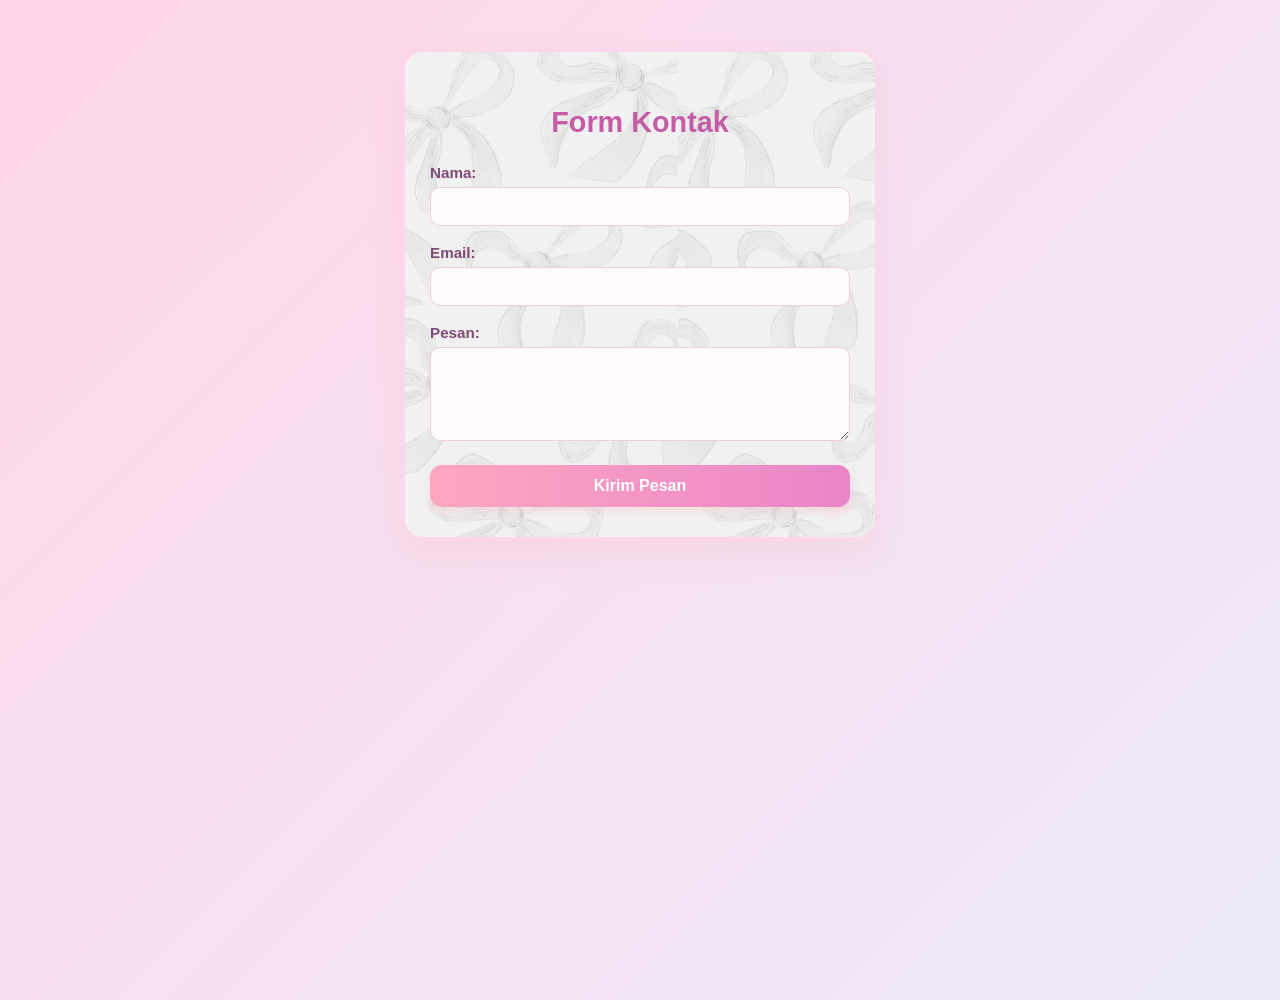
<file: form/index.html>
<!DOCTYPE html>
<html lang="en">
<head>
  <meta charset="UTF-8">
  <title>Form Kontak</title>
  <link rel="stylesheet" href="style.css">
</head>
<body>
  <div class="container">
    <h2>Form Kontak</h2>
    <form action="process.php" method="POST">
      <label for="nama">Nama:</label>
      <input type="text" id="nama" name="nama" required>

      <label for="email">Email:</label>
      <input type="email" id="email" name="email" required>

      <label for="pesan">Pesan:</label>
      <textarea id="pesan" name="pesan" rows="4" required></textarea>
      

      <button class="glow">Kirim Pesan</button>
    </form>
  </div>
</body>
</html>
</file>
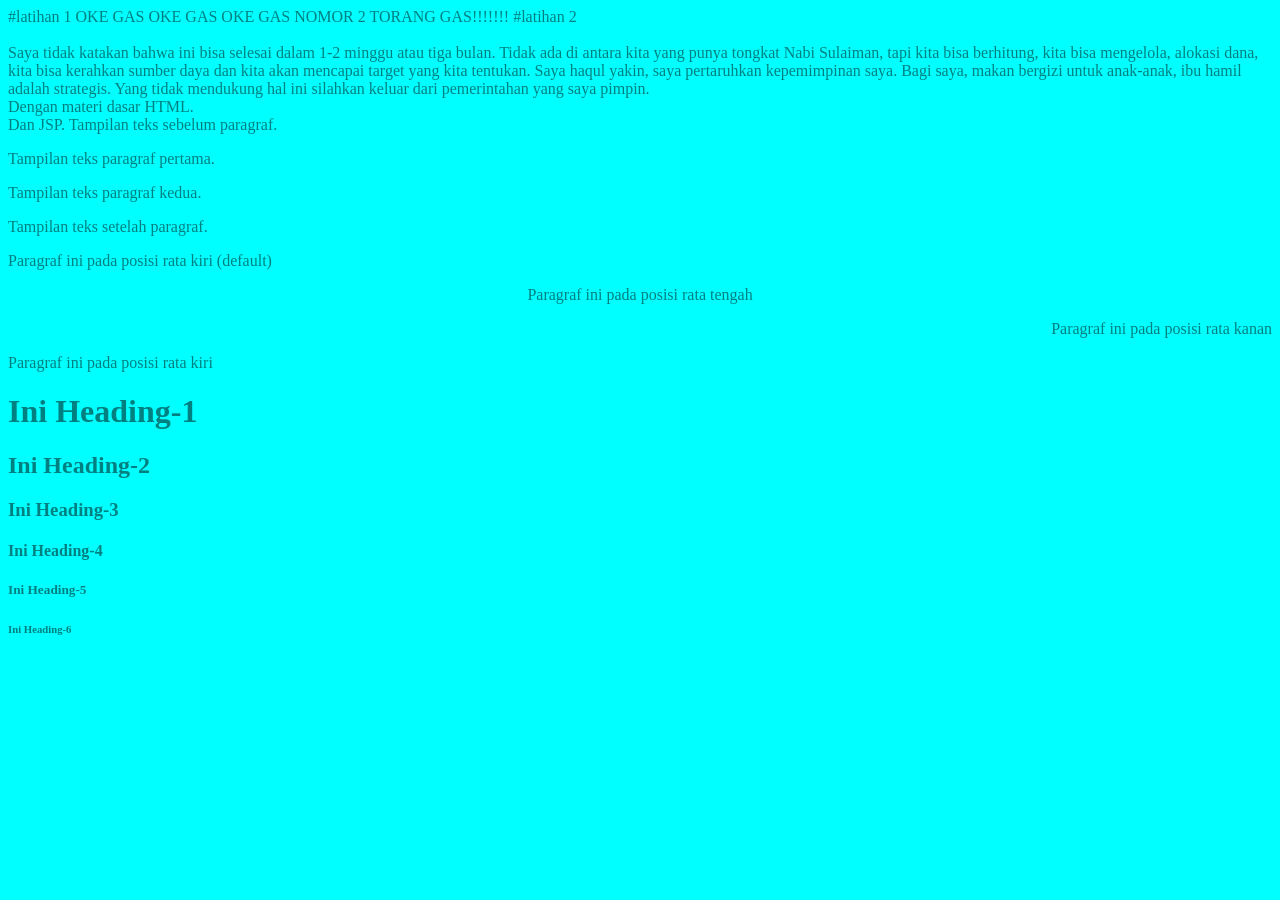
<file: latihan_1_dan_2.html>
#latihan 1
<html> 
    <head> 
    <title>Latihan1-1</title> 
    </head> 
    <body> 
            OKE GAS
    </body> 
    </html>


    <html> 
<head> 
<title>Latihan1-2</title> 
</head> 
<body text="teal" > 
        OKE GAS 
</body> 
</html>

<html> 
<head> 
<title>Latihan1-3</title> 
</head> 
<body text="red" bgcolor="aqua"> 
OKE GAS 
</body> 
</html> 


<html> 
<head> 
<title>Latihan1-4</title> 
</head> 
<body text="red" bgcolor="aqua" background="c:\Users\USER\Documents\Prabowo-Subianto-Presiden-Indonesia-ke-8-2700815898.webp"> 
NOMOR 2 TORANG GAS!!!!!!! 
</body> 
</html> 

#latihan 2
<html> 
<head> 
<title>Latihan2-1</title> 
</head> 
<body> 
     <br> 
<br> Saya tidak katakan bahwa ini bisa selesai dalam 1-2 minggu atau tiga bulan. Tidak ada di antara kita yang punya tongkat Nabi Sulaiman, tapi kita bisa berhitung, kita bisa mengelola, alokasi dana, kita bisa kerahkan sumber daya dan kita akan mencapai target yang kita tentukan. Saya haqul yakin, saya pertaruhkan kepemimpinan saya. Bagi saya, makan bergizi untuk anak-anak, ibu hamil adalah strategis. Yang tidak mendukung hal ini silahkan keluar dari pemerintahan yang saya pimpin.<br>Dengan materi dasar HTML.<br>Dan JSP. 
</body> 
</html> 

<html> 
<head> 
<title>Latihan2-2</title> 
</head> 
<body> 
Tampilan teks sebelum paragraf. 
<p>Tampilan teks paragraf pertama.</p> 
<p>Tampilan teks paragraf kedua.</p> 
Tampilan teks setelah paragraf. 
</body> 
</html> 

<html> 
<head> 
<title>Latihan2-3</title> 
</head> 
<body> 
<p>Paragraf ini pada posisi rata kiri (default)</p> 
<p align="center">Paragraf ini pada posisi rata tengah</p> 
<p align="right">Paragraf ini pada posisi rata kanan</p> 
<p align="left">Paragraf ini pada posisi rata kiri</p> 
</body> 
</html> 

<html> 
<head> 
<title>Latihan2-4</title> 
</head> 
<body> 
<h1>Ini Heading-1</h1> 
<h2>Ini Heading-2</h2> 
<h3>Ini Heading-3</h3> 
<h4>Ini Heading-4</h4> 
<h5>Ini Heading-5</h5>
<h6>Ini Heading-6</h6> 
</body> 
</html>
</file>
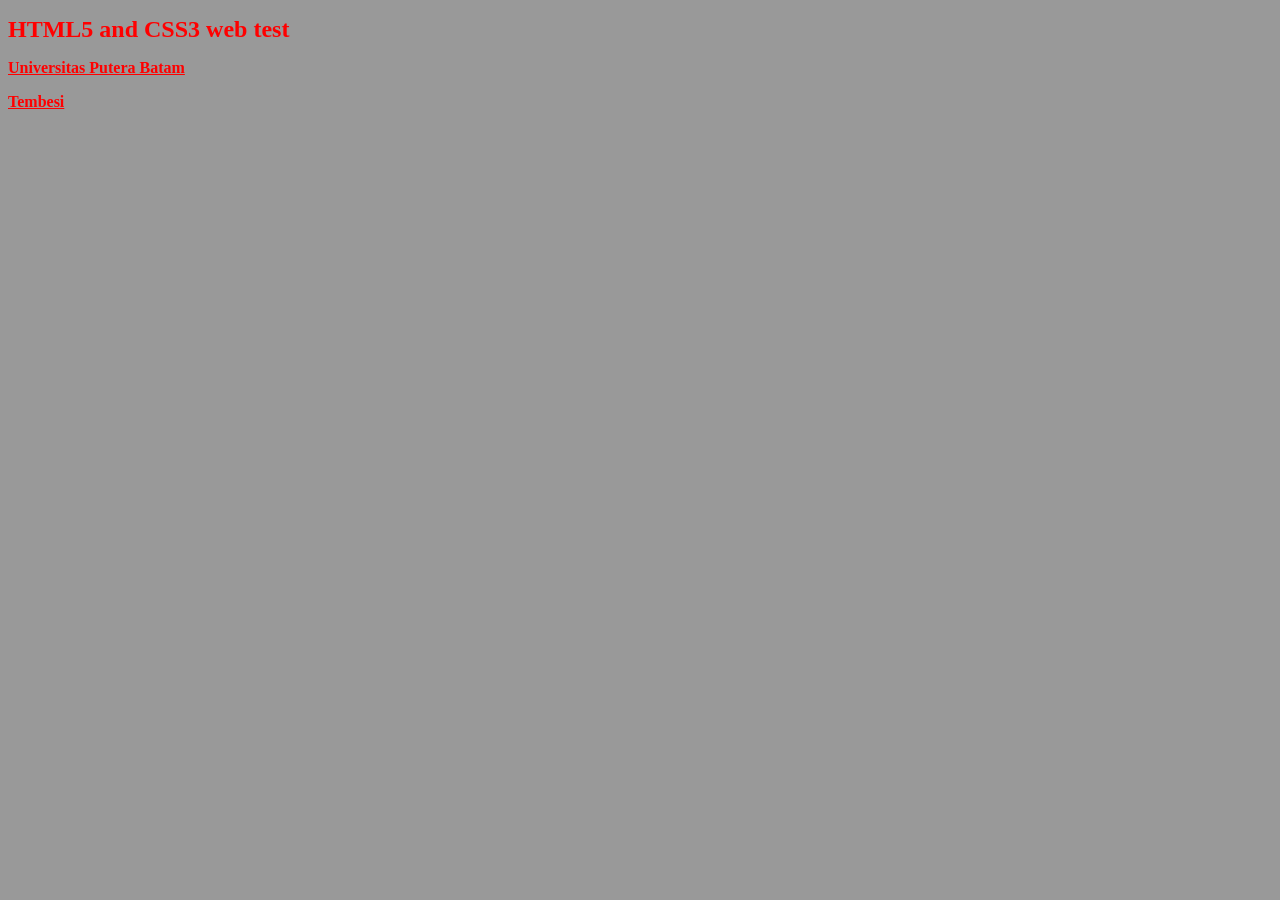
<file: pertemuan 4/embedded-style.html>
<!DOCTYPE html>
<html lang="en">
<head>
    <meta charset="UTF-8">
    <meta name="viewport" content="width=device-width, initial-scale=1.0">
    <title>Embedded style sheet</title>
    <style>
        body {
            background: #999999;
        }
        h1 {
            font-size: 18pt;
            color: #ff0000;
        }
        p {
            color: red;
            font-weight: bold;
            text-decoration: underline;
        }
    </style>
</head>
<body>
    <h1>HTML5 and CSS3 web test</h1>
    <p>Universitas Putera Batam</p>
    <p>Tembesi</p>
</body>
</html>
</file>
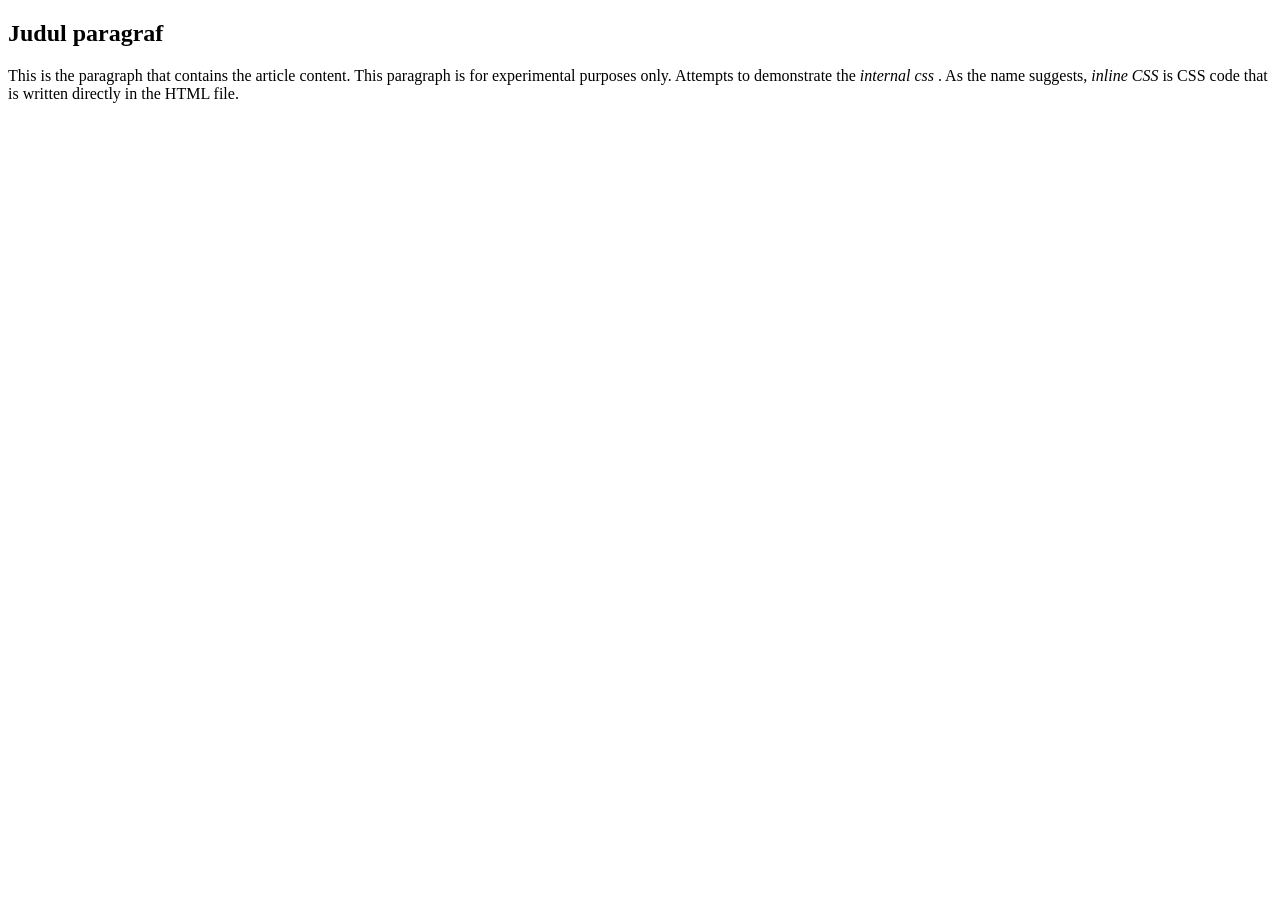
<file: pertemuan 4/embedded-style2.html>
<!DOCTYPE html>
<html lang="en">
<head>
    <meta charset="UTF-8">
    <meta name="viewport" content="width=device-width, initial-scale=1.0">
    <title>CSS internal</title>
    <style type="text / css">
        p {
            font-family: serif;
            line-height: 1.75em;
            font-size: 18px;
        }
        i {
            font-family: sans;
            color: orange;
        }
    </style>
</head>
<body>
    <style type = "text / css">
        h2 {
            font-family: sans;
            color: #333;
        }
    </style>
    <h2>Judul paragraf</h2>
    <p>This is the paragraph that contains the article content. This paragraph is for experimental purposes only. Attempts to demonstrate the <i> internal css </i>. As the name suggests, <i> inline CSS </i> is CSS code that is written directly in the HTML file.</p>
</body>
</html>
</file>
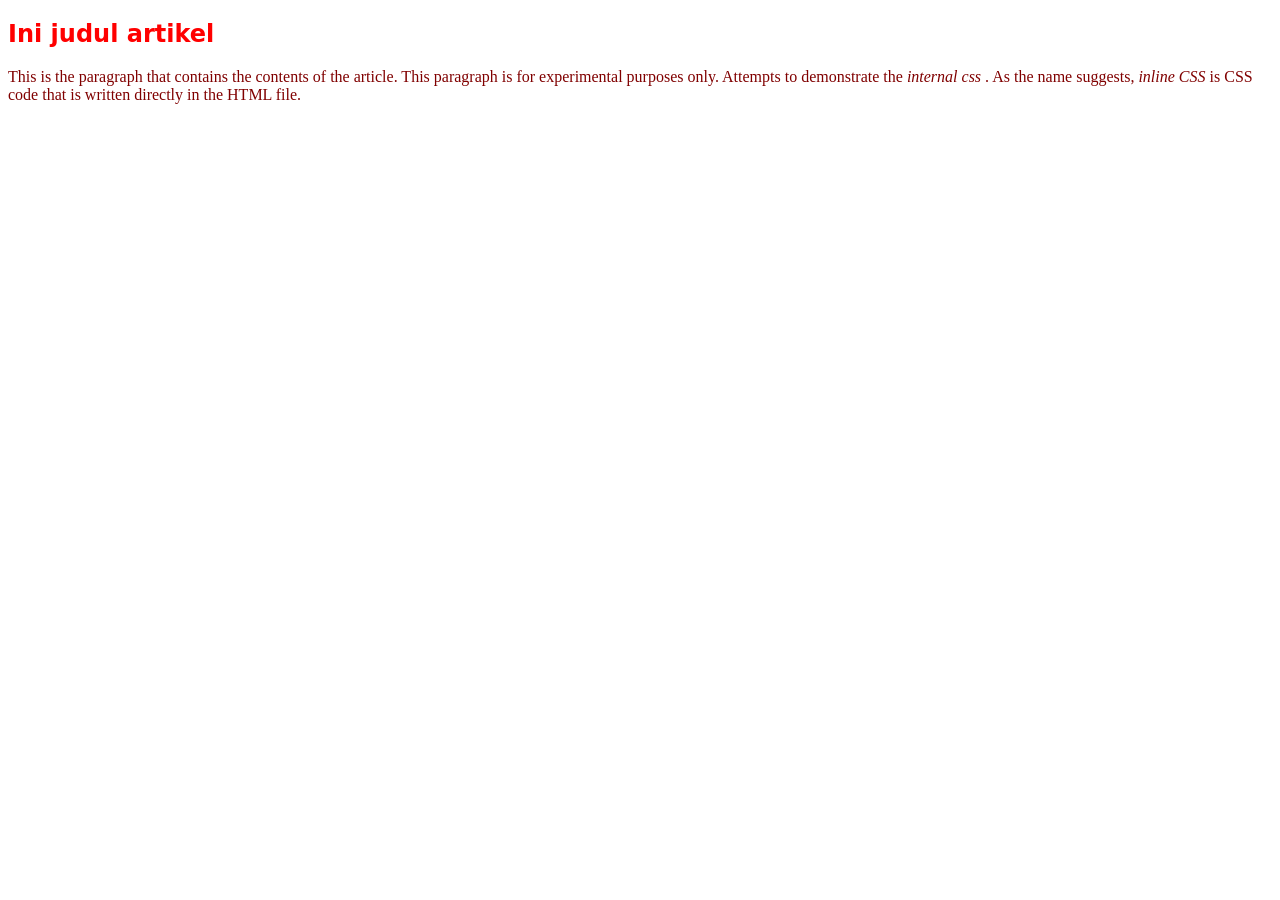
<file: pertemuan 4/inline-style.html>
<!DOCTYPE html>
<html lang="en">
<head>
    <meta charset="UTF-8">
    <meta name="viewport" content="width=device-width, initial-scale=1.0">
    <title>Inline CSS</title>
</head>
<body>
    <h2 style="color:red;font-family: sans;">Ini judul artikel</h2>
    <p style="color: maroon;">This is the paragraph that contains the contents of the article. This paragraph is for experimental purposes only. Attempts to demonstrate the <i> internal css </i>. As the name suggests, <i> inline CSS </i> is CSS code that is written directly in the HTML file.</p>
</body>
</html>
</file>
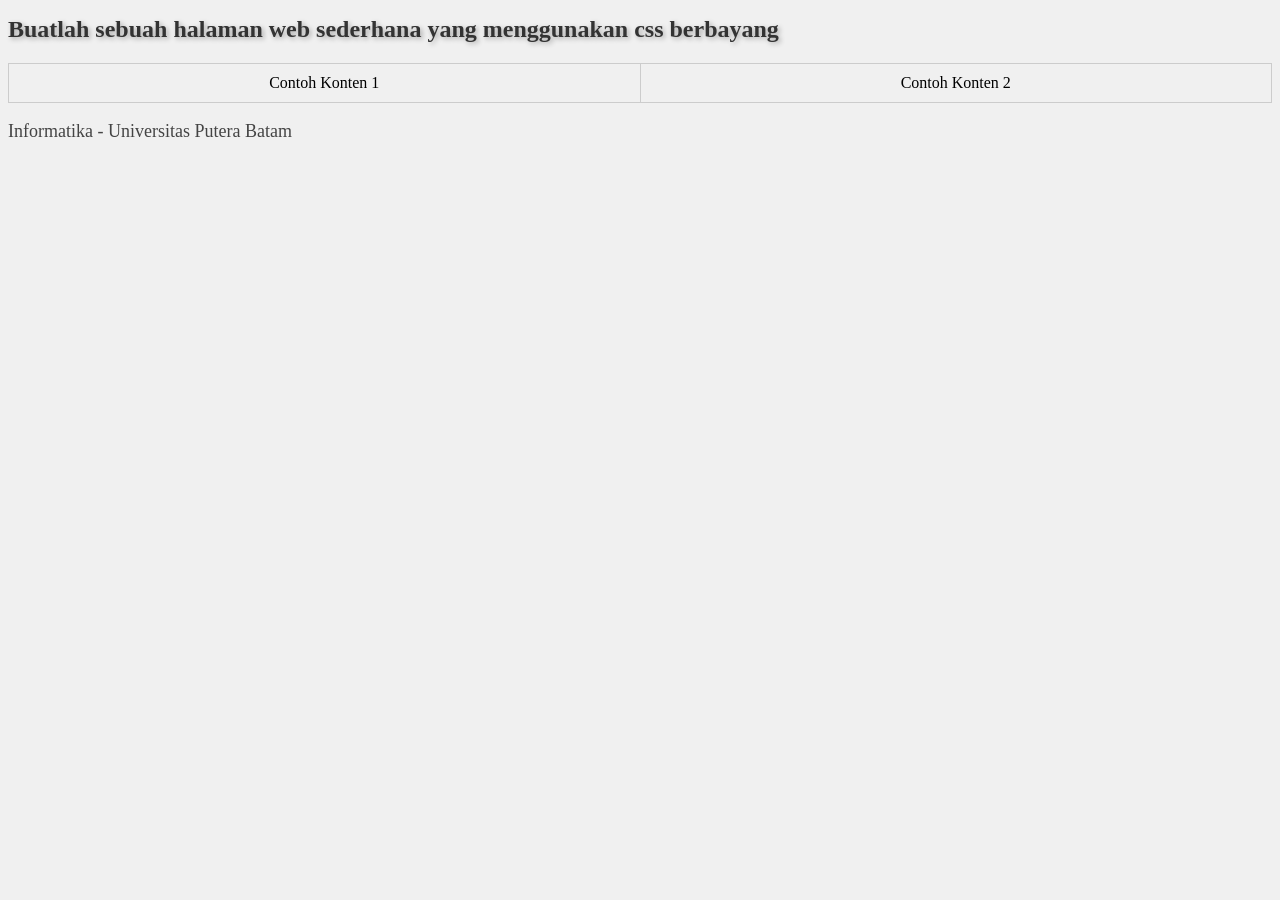
<file: pertemuan 4/latihan.html>
<!DOCTYPE html>
<html lang="id">
<head>
    <meta charset="UTF-8">
    <meta name="viewport" content="width=device-width, initial-scale=1.0">
    <title>CSS dengan Bayangan</title>
    <link rel="stylesheet" href="latihan.css" type="text/css">
</head>
<body>
    <h1>Buatlah sebuah halaman web sederhana yang menggunakan css berbayang</h1>
    <table>
        <tr>
            <td>Contoh Konten 1</td>
            <td>Contoh Konten 2</td>
        </tr>
    </table>
    <p>Informatika - Universitas Putera Batam</p>
</body>
</html>
</file>
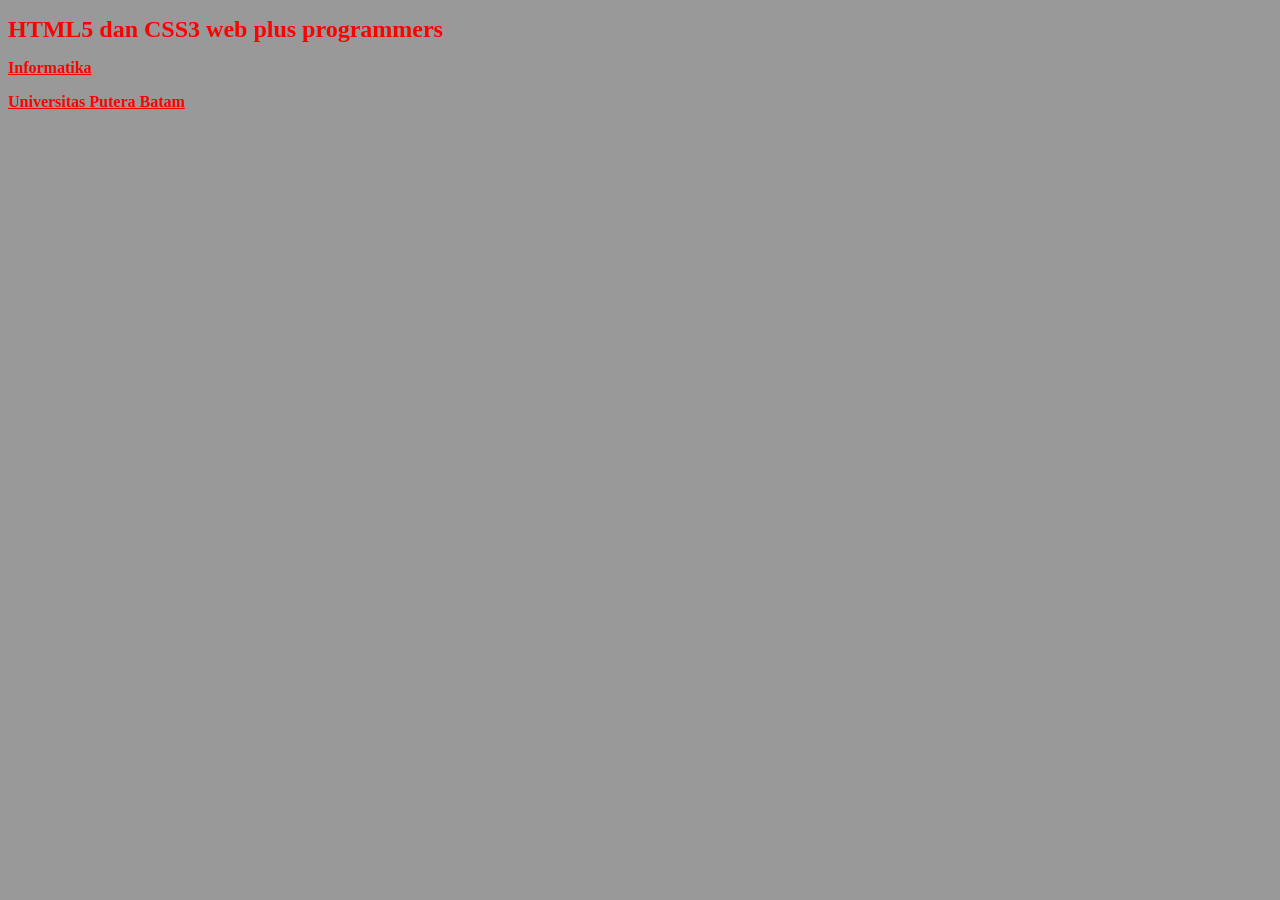
<file: pertemuan 4/linked-style.html>
<!DOCTYPE html>
<html lang="en">
<head>
    <meta charset="UTF-8">
    <meta name="viewport" content="width=device-width, initial-scale=1.0">
    <title>Linked Style Sheet</title>
    <link rel="stylesheet" href="style1.css" type="text/css">
</head>
<body>
    <h1>HTML5 dan CSS3 web plus programmers</h1>
    <p>Informatika</p>
    <p>Universitas Putera Batam</p>
</body>
</html>
</file>
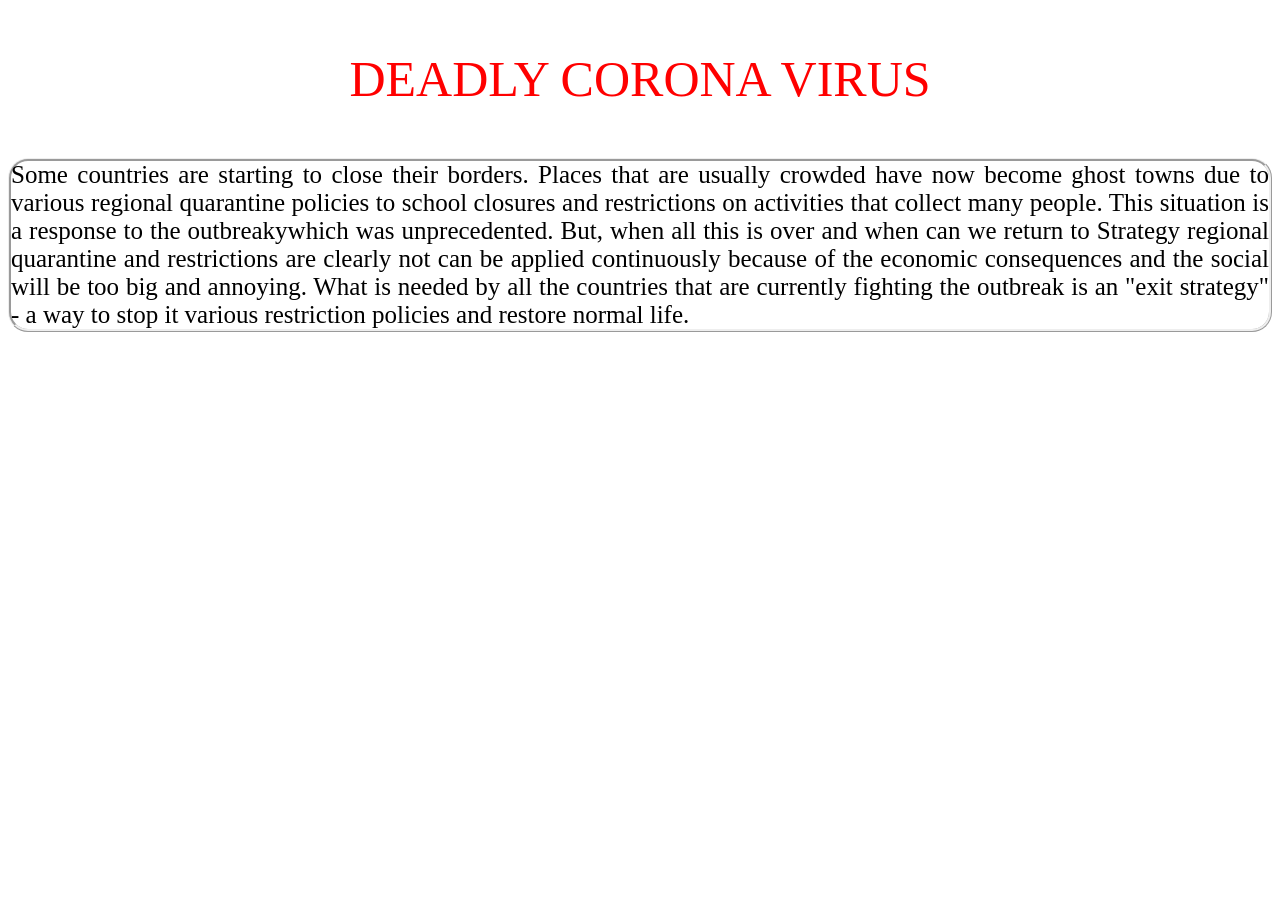
<file: pertemuan 4/linked-style2.html>
<!DOCTYPE html>
<html lang="en">
<head>
    <meta charset="UTF-8">
    <meta name="viewport" content="width=device-width, initial-scale=1.0">
    <title>Linked style stheet 2</title>
    <link rel="stylesheet" href="style2.css" type="text/css">
</head>
<body>
    <p CLASS = title> DEADLY CORONA VIRUS </p>
    <p CLASS = paragraph> Some countries are starting to close their borders.  Places that are usually crowded have now become ghost towns due to various regional quarantine policies to school closures and restrictions on activities that collect  many people. This situation is a response to the outbreakywhich was unprecedented. But, when all this is over and when can we return to Strategy regional quarantine and restrictions are clearly not  can be applied continuously because of the economic consequences and the social will be too big and annoying. What is needed by all the countries that are currently fighting the outbreak is an "exit strategy" - a way to stop it 
    various restriction policies and restore normal life. 
    </p>
</body>
</html>
</file>
<file: form/style.css>
/* Reset dan dasar */
body {
  font-family: 'Poppins', sans-serif;
  margin: 0;
  padding: 50px;
  background: linear-gradient(-45deg, #ffe4f0, #fbe4ff, #e6f0ff, #ffd6e8);
  background-size: 400% 400%;
  animation: bgMove 15s ease infinite;
  min-height: 100vh;
}

/* Animasi background */
@keyframes bgMove {
  0% {
    background-position: 0% 50%;
  }
  50% {
    background-position: 100% 50%;
  }
  100% {
    background-position: 0% 50%;
  }
}

/* Kontainer utama */
.container {
  background: #ffffff;
  padding: 30px 25px;
  max-width: 420px;
  margin: auto;
  border-radius: 20px;
  box-shadow: 0 15px 30px rgba(255, 182, 193, 0.25);
  transition: transform 0.3s ease;
  border: 2px solid #ffd6e8;
  position: relative;
}

/* Background pattern polkadot lembut */
.container {
  position: relative;
  overflow: hidden; /* supaya hiasan nggak keluar */
  background: linear-gradient(135deg, #ffffffcc, #ffe4f0cc);
  border: 2px solid #ffd6e8;
}

/* Polkadot pattern dengan ::before */
.container::before {
  content: "";
  position: absolute;
  top: 0;
  left: 0;
  width: 100%;
  height: 100%;
  background: url(lucu.jpg);
  background-size: contain;
  background-repeat: repeat;
  opacity: 1.25;
  pointer-events: none;
  z-index: 0;
}


/* Bingkai dekoratif di sudut */
.container::after {
  content: "";
  position: absolute;
  bottom: 10px;
  right: 10px;
  width: 60px;
  height: 60px;
  background: radial-gradient(circle at center, #ffc0de, transparent 70%);
  border-radius: 50%;
  opacity: 0.3;
  pointer-events: none;
  z-index: 0;
}

/* Supaya konten container ada di atas hiasan */
.container > * {
  position: relative;
  z-index: 1;
}

/* Shadow ringan di label */
label {
  text-shadow: 0 1px 2px rgba(255, 182, 193, 0.3);
}

.container:hover {
  transform: translateY(-6px);
}

/* Judul */
h2 {
  text-align: center;
  color: #c45da6;
  margin-bottom: 25px;
  font-size: 1.8rem;
  font-weight: 700;
  position: relative;
}


/* Garis pemisah */
.divider {
  height: 1px;
  background: #fcd6ec;
  margin: 20px 0;
  border-radius: 50px;
}

/* Label dan input */
label {
  display: block;
  margin-top: 18px;
  font-weight: 600;
  color: #7a4e75;
  font-size: 0.95rem;
}

input,
textarea {
  width: 100%;
  padding: 10px 12px;
  margin-top: 6px;
  border: 1.8px solid #f3cce3;
  border-radius: 10px;
  box-sizing: border-box;
  transition: border-color 0.2s ease, box-shadow 0.2s ease;
  font-size: 0.95rem;
  background-color: #fffafc;
}

input:hover,
textarea:hover {
  box-shadow: 0 0 0 5px rgba(233, 133, 201, 0.1);
  border-color: #e9a0cb;
}

input:focus,
textarea:focus {
  border-color: #e985c9;
  box-shadow: 0 0 0 5px rgba(233, 133, 201, 0.2);
  outline: none;
}

/* Tombol */
button {
  margin-top: 20px;
  padding: 12px;
  width: 100%;
  background: linear-gradient(to right, #ffa6c1, #e985c9);
  color: white;
  border: none;
  border-radius: 12px;
  cursor: pointer;
  font-weight: 600;
  font-size: 1rem;
  transition: background 0.3s ease, transform 0.2s ease, box-shadow 0.2s ease;
  box-shadow: 0 4px 10px rgba(255, 182, 193, 0.3);
  position: relative;
}

/* Animasi tombol */
button:hover {
  background: linear-gradient(to right, #ff8fb1, #d76ea9);
  transform: scale(1.03);
}

button:active {
  animation: bounce 0.3s ease;
}

@keyframes bounce {
  0%   { transform: scale(1); }
  50%  { transform: scale(0.95); }
  100% { transform: scale(1); }
}

/* Efek glow */
button.glow {
  animation: pulse 2s infinite;
}

@keyframes pulse {
  0% {
    box-shadow: 0 0 0 0 rgba(233, 133, 201, 0.5);
  }
  70% {
    box-shadow: 0 0 0 10px rgba(233, 133, 201, 0);
  }
  100% {
    box-shadow: 0 0 0 0 rgba(233, 133, 201, 0);
  }
}
</file>
<file: pertemuan 4/latihan.css>
body {
    background-color: #f0f0f0;
}

h1 {
    font-size: 24px;
    color: #333;
    text-shadow: 2px 2px 5px rgba(0, 0, 0, 0.3); /* Menambahkan bayangan pada teks */
}

table {
    margin-top: 20px;
    width: 100%;
    border-collapse: collapse;
}

td {
    padding: 10px;
    border: 1px solid #ccc;
    text-align: center;
}

p {
    font-size: 18px;
    color: #444;
}
</file>
<file: pertemuan 4/style1.css>
body {
    background: #999999;
}
h1 {
    font-size: 18pt;
    color: #FF0000;
}
p {
    color: red;
    font-weight: bold;
    text-decoration: underline;
}
</file>
<file: pertemuan 4/style2.css>
.title{
    color: red;
    text-align: center;
    font-size: 50px;
}

.paragraph{
    color: black;
    text-align: justify;
    font-size: 25px;
    border-style: ridge;
    border-width: 3px;
    border-radius: 20px;
}
</file>
